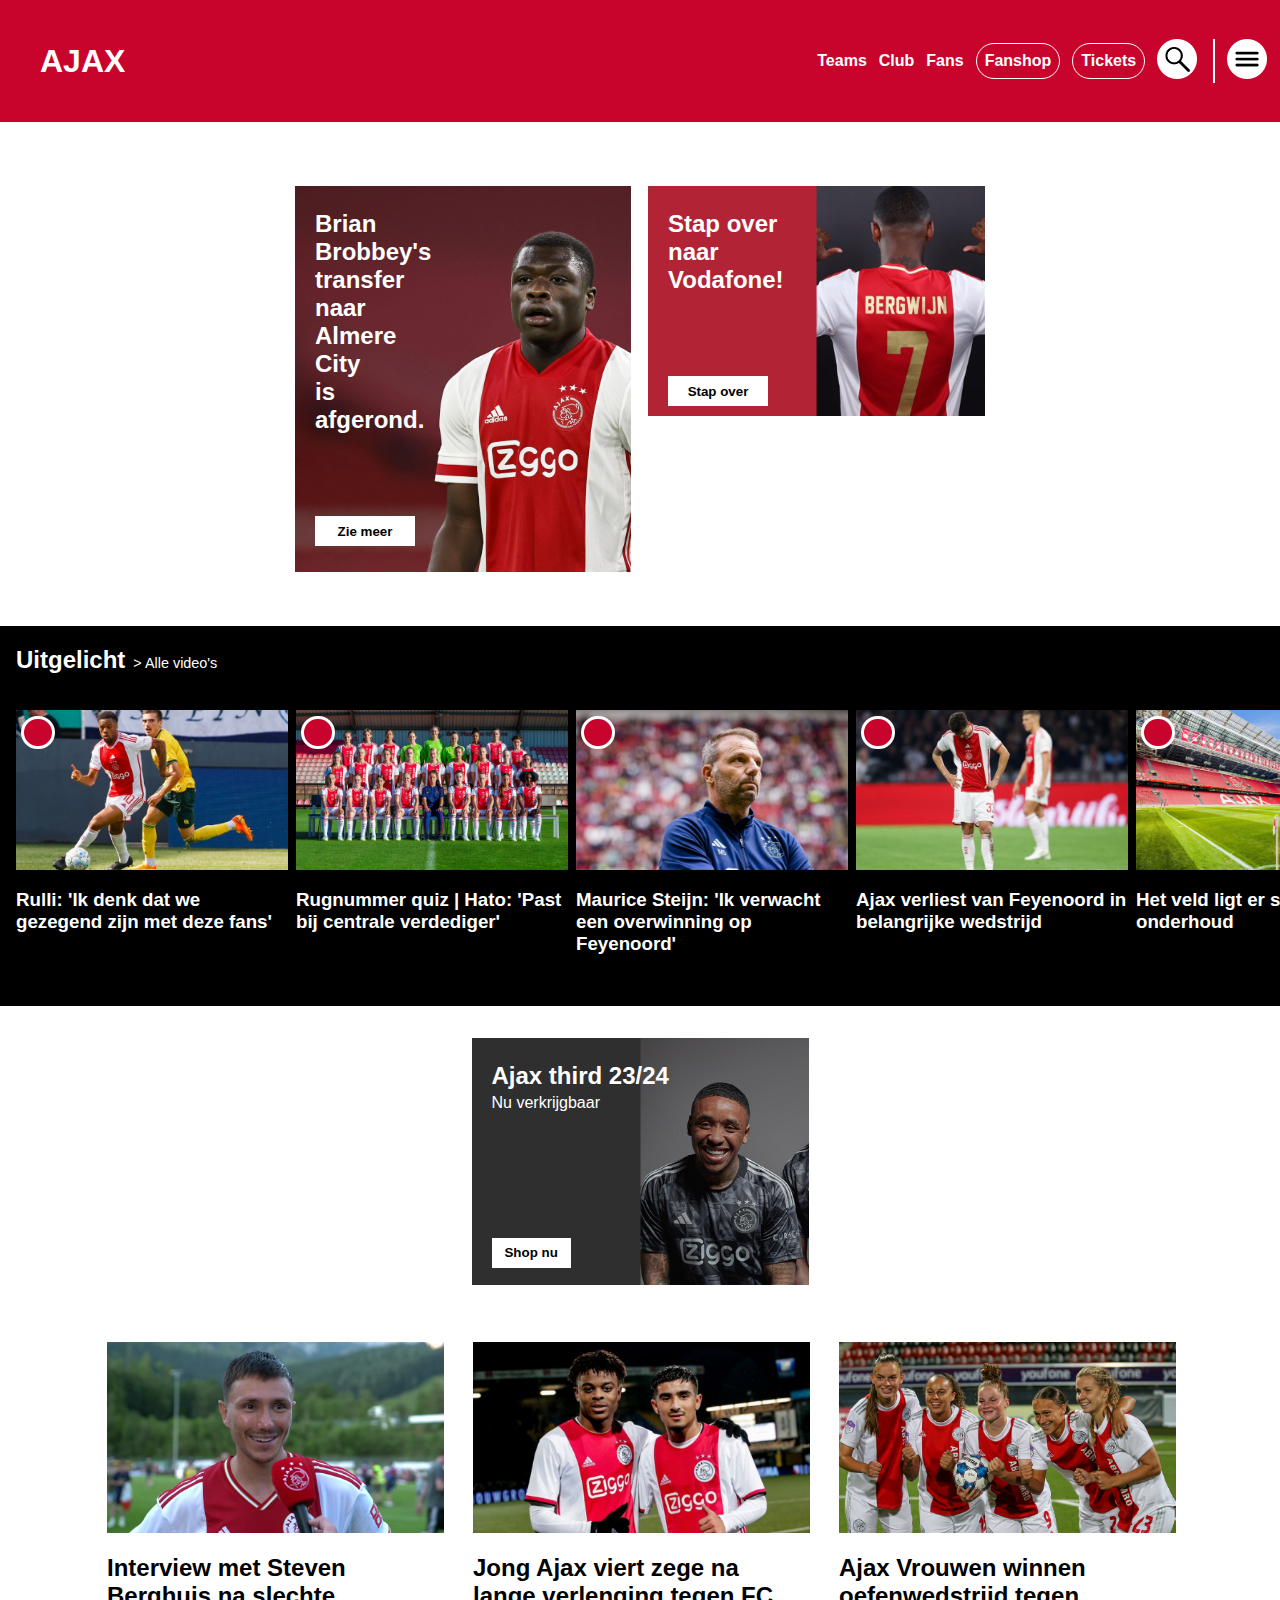
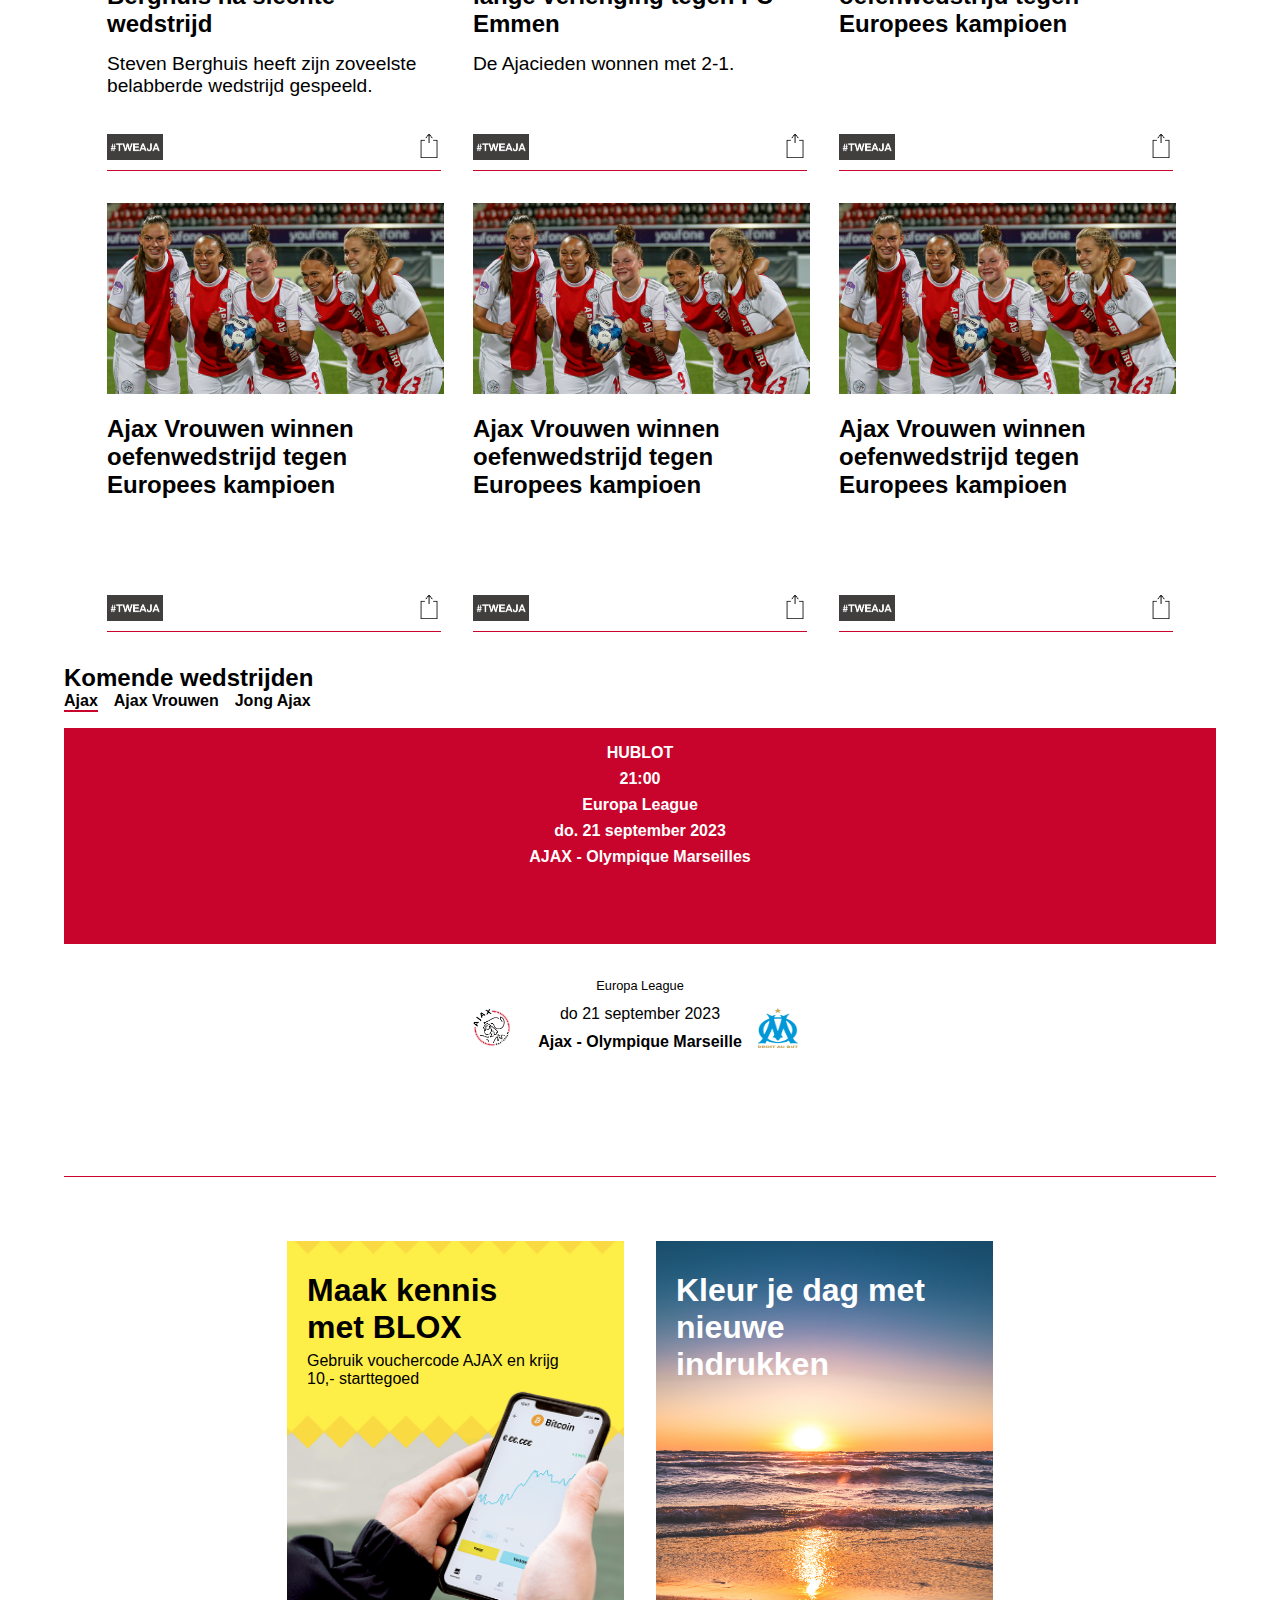
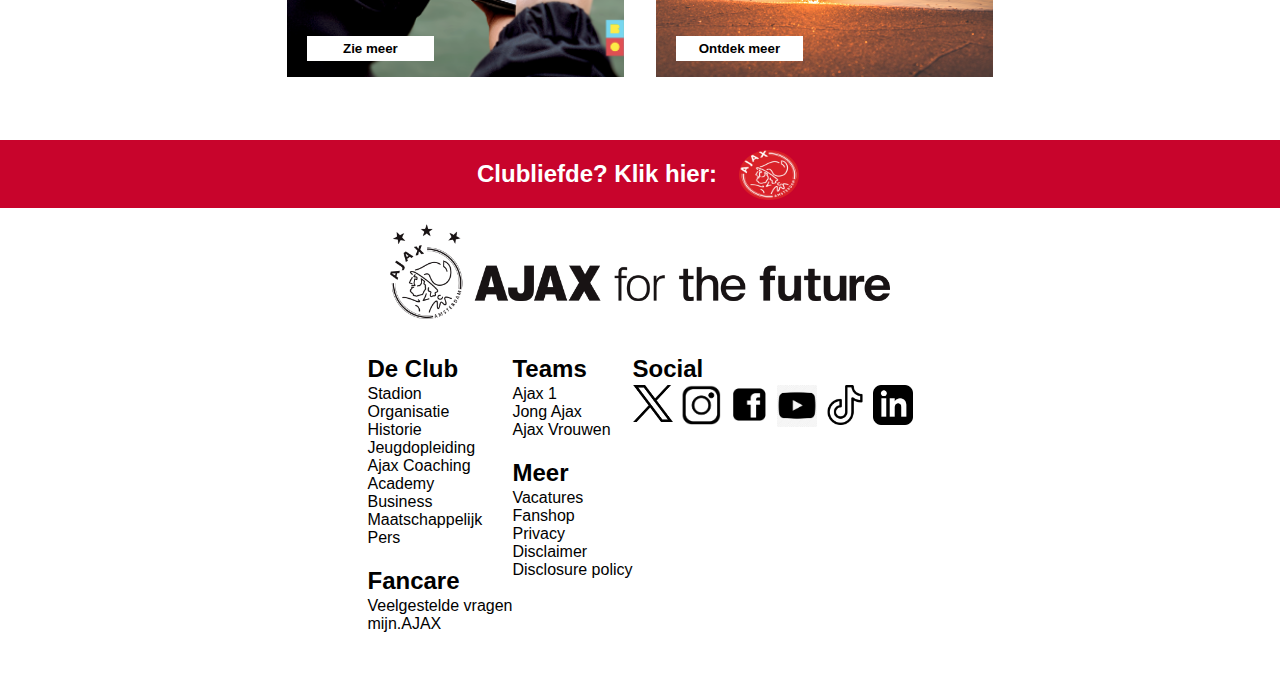
<file: index.html>
<!DOCTYPE html>
<html lang="en">
<head>
    <meta charset="UTF-8">
    <meta http-equiv="X-UA-Compatible" content="IE=edge">
    <meta name="viewport" content="width=device-width, initial-scale=1.0">
    <title>Ajax Home</title>
    <link rel="stylesheet" href="css/stylesheet.css">
    <script src="scripts/interactie.js" defer></script>
</head>
<body>
    <header>
        <nav>
          <ul>
            <li><a href="index.html"><h2>AJAX</h2></a></li>
            <li><a href="paginatwee.html">Teams</a></li>
            <li><a href="">Club</a></li>
            <li><a href="">Fans</a></li>
            <li><a href="">Fanshop</a></li>
            <li><a href="">Tickets</a></li>
            <li><a href=""><img src="images/zoek.png" alt="Zoek-icoon"></a></li>
            <li><a href=""><img src="images/menu.png" alt="Menu-icoon"></a></li>
          </ul>      
        </nav>
        <nav>
            <a href="index.html"><h2>AJAX</h2></a>
            <a href="paginatwee.html"><img src="images/zoek.png" alt="Zoek icoon"></a>
            <a id="menuButton"><img src="images/menu.png" alt="Menu icoon"></a>    
        </nav>
    </header>
    <main>
        <h1>Homepagina van de AFC Ajax site.</h1>
        <section>
            <a href="paginatwee.html">
                <h3>Brian Brobbey's transfer naar Almere City is afgerond.</h3>
                <img src="images/bbrobbey.png" alt="Brian Brobbey op het veld">
                <button>Zie meer</button>
            </a>

            <a href="twee.html">
                <h3>Stap over naar Vodafone!</h3>
                <button>Stap over</button>
                <img src="images/sbergwijn.png" alt="Steven Bergwijn wijzend naar zijn rugnummer">
            </a>

        </section>

        <section>
            <div>
                <h2>Uitgelicht</h2>
                <a href="twee.html"> > Alle video's</a>
            </div>

            <div class="videos">
                <ul>
                    <li>
                        <div>
                            <img src="images/video1.png" alt="Ajax-speler in actie op het veld">
                            <button></button>
                        </div>   
                        <h3>Rulli: 'Ik denk dat we gezegend zijn met deze fans'</h3> 
                    </li>
                    <li>
                        <div>
                            <img src="images/video2.png" alt="Ajax vrouwen teamfoto">
                            <button></button>
                        </div>    
                        <h3>Rugnummer quiz | Hato: 'Past bij centrale verdediger'</h3>
                    </li>
                    <li>
                        <div>
                            <img src="images/video3.png" alt="Maurice Steijn in de arena">
                            <button></button>
                        </div> 
                        <h3>Maurice Steijn: 'Ik verwacht een overwinning op Feyenoord'</h3>   
                    </li>
                    <li>
                        <div>
                            <img src="images/video4.png" alt="Ajax spelers balend na verliespartij">
                            <button></button>
                        </div> 
                        <h3>Ajax verliest van Feyenoord in belangrijke wedstrijd</h3>   
                    </li>
                    <li>
                        <div>
                            <img src="images/video5.png" alt="Het voetbalveld in de ArenA">
                            <button></button>
                        </div>
                        <h3>Het veld ligt er strak bij na onderhoud</h3>    
                    </li>
                </ul>
            </div>
        </section>

        <section>
            <a href="">
                <img src="images/diamondkit.png" alt="Lachende Bergwijn in de nieuwe diamond kit">
                <h3>Ajax third 23/24</h3>
                <p>Nu verkrijgbaar</p>
                <button>Shop nu</button>
            </a>
        </section>

        <section>
            <a href="">
                <img src="images/artikel1.png" alt="Interview met Steven Berghuis">
                <h2>Interview met Steven Berghuis na slechte wedstrijd</h2>
                <p>Steven Berghuis heeft zijn zoveelste belabberde wedstrijd gespeeld.</p>
                <img src="images/hashtag.png" alt="#TWEAJA">
                <img src="images/shareknop.png" alt="Shareknop">
            </a>
            
            <a href="">
                <img src="images/artikel2.png" alt="Twee spelers van Jong Ajax">
                <h2>Jong Ajax viert zege na lange verlenging tegen FC Emmen</h2>
                <p>De Ajacieden wonnen met 2-1.</p>
                <img src="images/hashtag.png" alt="#TWEAJA">
                <img src="images/shareknop.png" alt="Shareknop">
            </a>
            
            <a href="">
                <img src="images/artikel3.png" alt="Ajax Vrouwen na zege">
                <h2>Ajax Vrouwen winnen oefenwedstrijd tegen Europees kampioen</h2>
                <img src="images/hashtag.png" alt="#TWEAJA">
                <img src="images/shareknop.png" alt="shareknop">
            </a>

            <a href="">
                <img src="images/artikel3.png" alt="Ajax Vrouwen na zege">
                <h2>Ajax Vrouwen winnen oefenwedstrijd tegen Europees kampioen</h2>
                <img src="images/hashtag.png" alt="#TWEAJA">
                <img src="images/shareknop.png" alt="shareknop">
            </a>

            <a href="">
                <img src="images/artikel3.png" alt="Ajax Vrouwen na zege">
                <h2>Ajax Vrouwen winnen oefenwedstrijd tegen Europees kampioen</h2>
                <img src="images/hashtag.png" alt="#TWEAJA">
                <img src="images/shareknop.png" alt="Shareknop">
            </a>

            <a href="">
                <img src="images/artikel3.png" alt="Ajax Vrouwen na zege">
                <h2>Ajax Vrouwen winnen oefenwedstrijd tegen Europees kampioen</h2>
                <img src="images/hashtag.png" alt="#TWEAJA">
                <img src="images/shareknop.png" alt="Shareknop">
            </a>
        </section>

        <section>
            <h2>Komende wedstrijden</h2>
            <ul>
                <li>Ajax</li>
                <li>Ajax Vrouwen</li>
                <li>Jong Ajax</li>
            </ul>

            <div>
                <p>HUBLOT</p>
                <p>21:00</p>
                <p>Europa League</p> 
                <p>do. 21 september 2023</p>
                <p><span>AJAX</span> - Olympique Marseilles</p>
            </div>
            
    
            <div>
                <h4>Ajax - Olympique Marseille</h4>
                <p>Europa League</p>
                <p>do 21 september 2023</p>
                <img src="images/ajaxlogo.png" alt="Logo van Ajax">
                <img src="images/marseillelogo.png" alt="Logo van Marseille">
            </div>
            
        </section>

        <section>
            <a href="paginatwee.html">
                <h2>Maak kennis met BLOX</h2>
                <p>Gebruik vouchercode AJAX en krijg 10,- starttegoed</p>
                <img src="images/blox.png" alt="Blox advertentie">
                <button>Zie meer</button>
            </a>
            
            <a href="paginatwee.html">
                <h2>Kleur je dag met nieuwe indrukken</h2>
                <img src="images/strand.jpg" alt="Strand advertentie">
                <button>Ontdek meer</button>
            </a>
        </section>

        <div class="microinteractie">
            <h2>Clubliefde? Klik hier:</h2> 
            <button id="microInteraction"><img src="images/ajaxlogo2.png" alt="Logo van Ajax"></button>
            
            <audio id="audio" src="audio/clublied.mp3"></audio>
        </div>
    </main>

    <footer>
        <img src="images/footerlogo.png" alt="Ajax, for the future">  
        
        <section>
            <div>
                <h2>De Club</h2>
                <ul>
                    <li>Stadion</li>
                    <li>Organisatie</li>
                    <li>Historie</li>
                    <li>Jeugdopleiding</li>
                    <li>Ajax Coaching</li>
                    <li>Academy</li>
                    <li>Business</li>
                    <li>Maatschappelijk</li>
                    <li>Pers</li>
                </ul>
                
                <h2>Fancare</h2>
                <ul>
                    <li>Veelgestelde vragen</li>
                    <li>mijn.AJAX</li>
                </ul>
            </div>

            <div>
                <h2>Teams</h2>
                <ul>
                    <li>Ajax 1</li>
                    <li>Jong Ajax</li>
                    <li>Ajax Vrouwen</li>
                </ul>

                <h2>Meer</h2>
                <ul>
                    <li>Vacatures</li>
                    <li>Fanshop</li>
                    <li>Privacy</li>
                    <li>Disclaimer</li>
                    <li>Disclosure policy</li>
                </ul>
            </div>

            <div>
                <h2>Social</h2>
                <ul>
                    <li><img src="images/x.png" alt="Logo van X"></li>
                    <li><img src="images/instagram.png" alt="Logo van Instagram"></li>
                    <li><img src="images/facebook.png" alt="Logo van Facebook"></li>
                    <li><img src="images/youtube.png" alt="Logo van Youtube"></li>
                    <li><img src="images/tiktok.png" alt="Logo van Tiktok"></li>
                    <li><img src="images/linkedin.png" alt="Logo van Linkedin"></li>
                </ul>
            </div>
        </section>

    </footer>
</body>
</html>
</file>
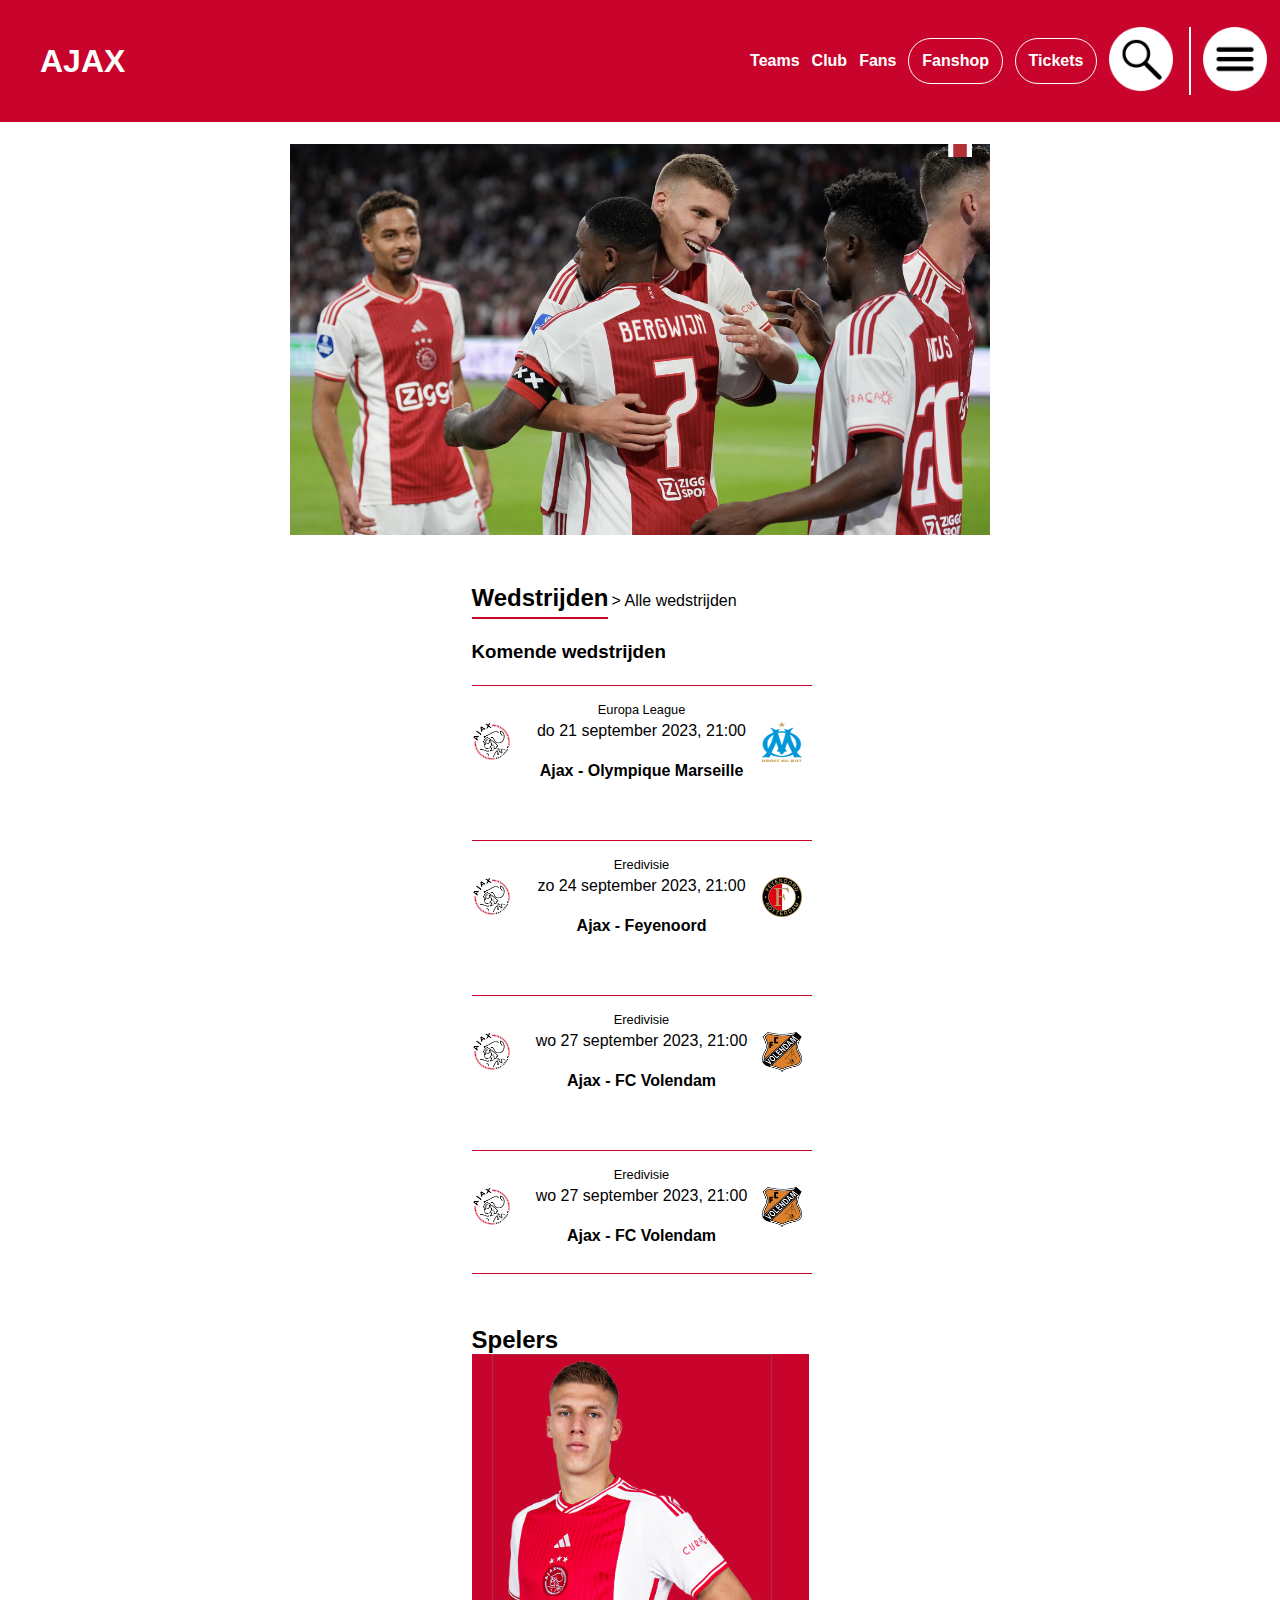
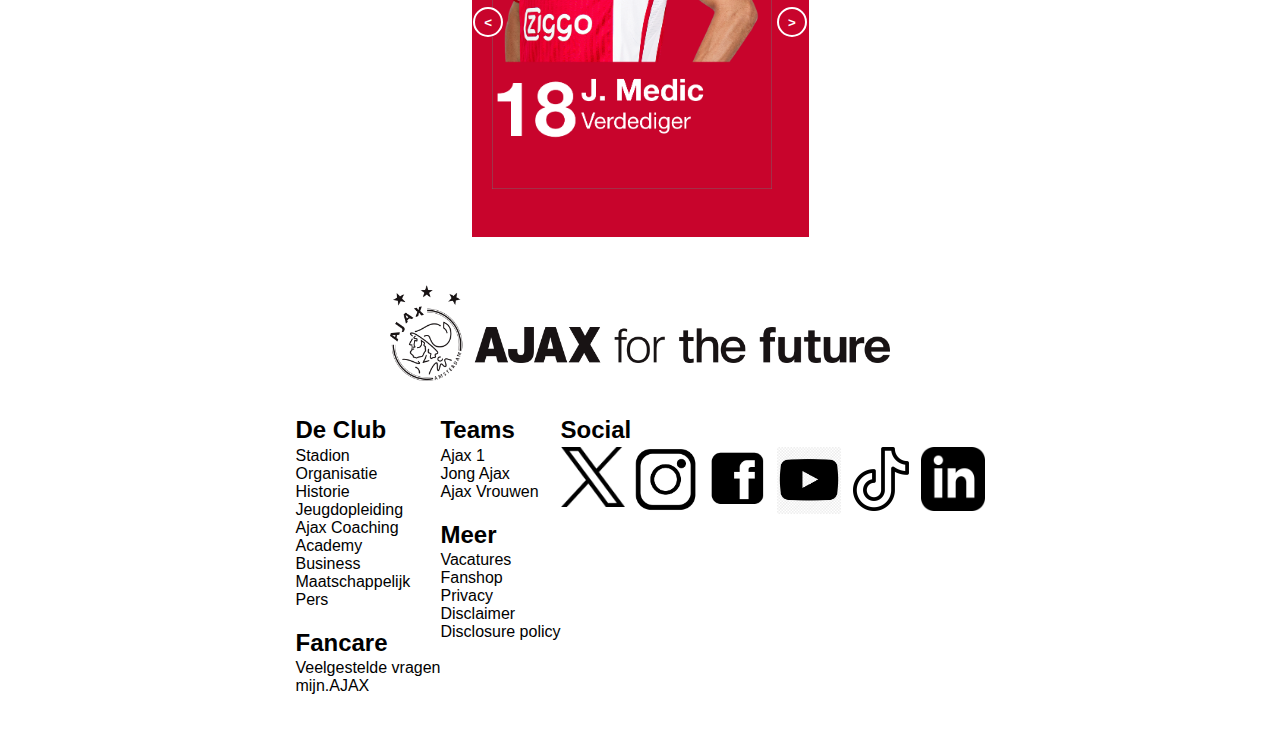
<file: paginatwee.html>
<!DOCTYPE html>
<html lang="en">
<head>
    <meta charset="UTF-8">
    <meta name="viewport" content="width=device-width, initial-scale=1.0">
    <title>Ajax team 1</title>
    <link rel="stylesheet" href="css/eersteteam.css">
    <script src="scripts/script.js" defer></script>
    <script src="scripts/interactie.js" defer></script>
</head>
<body>
  <header>
    <nav>
      <ul>
        <li><a href="index.html"><h2>AJAX</h2></a></li>
        <li><a href="paginatwee.html">Teams</a></li>
        <li><a href="">Club</a></li>
        <li><a href="">Fans</a></li>
        <li><a href="">Fanshop</a></li>
        <li><a href="">Tickets</a></li>
        <li><a href=""><img src="images/zoek.png" alt="Zoek-icoon"></a></li>
        <li><a href=""><img src="images/menu.png" alt="Menu-icoon"></a></li>
      </ul>      
    </nav>
    <nav>
        <a href="index.html"><h2>AJAX</h2></a>
        <a href="paginatwee.html"><img src="images/zoek.png" alt="Zoek icoon"></a>
        <a id="menuButton"><img src="images/menu.png" alt="Menu icoon"></a>    
    </nav>
</header>
    <main>
      <h1>Pagina van het eerste team van AFC Ajax</h1>
      <div>
      <img src="images/medic.png" alt="Teamfoto van Ajax 1">
      </div>
      
      <section>
        <h2>Wedstrijden</h2>
        <a href=""> > Alle wedstrijden</a>

        <h3>Komende wedstrijden</h3>

        <ul>
          <li>
            <h4>Ajax - Olympique Marseille</h4>
            <p>Europa League</p>
            <p>do 21 september 2023, 21:00</p>
            <img src="images/ajaxlogo.png" alt="Logo van Ajax">
            <img src="images/marseillelogo.png" alt="Logo van Marseille"> 
          </li>
          <li>
            <h4>Ajax - Feyenoord</h4>
            <p>Eredivisie</p>
            <p>zo 24 september 2023, 21:00</p>
            <img src="images/ajaxlogo.png" alt="Logo van Ajax">
            <img src="images/feyenoordlogo.png" alt="Logo van Feyenoord"> 
          </li>
          <li>
            <h4>Ajax - FC Volendam</h4>
            <p>Eredivisie</p>
            <p>wo 27 september 2023, 21:00</p>
            <img src="images/ajaxlogo.png" alt="Logo van Ajax">
            <img src="images/volendamlogo.png" alt="Logo van FC Volendam"> 
          </li>
          <li>
            <h4>Ajax - FC Volendam</h4>
            <p>Eredivisie</p>
            <p>wo 27 september 2023, 21:00</p>
            <img src="images/ajaxlogo.png" alt="Logo van Ajax">
            <img src="images/volendamlogo.png" alt="Logo van FC Volendam"> 
          </li>
        </ul>

      </section>

      <section>
          <h2>Spelers</h2>
          <ul id="imageList">
            <li><img src="images/speler1.png" alt="Afbeelding van Medic"></li>
            <li><img src="images/speler2.png" alt="Afbeelding van Mikautad"></li>
            <li><img src="images/speler3.png" alt="Afbeelding van Dover"></li>
            <li><img src="images/speler4.png" alt="Afbeelding van Peters"></li>
          </ul>

          <ul>
            <li><button id="prevButton"><</button></li>
            <li><button id="nextButton">></button></li>
          </ul>
      </section>
    </main>

    <footer>
      <img src="images/footerlogo.png" alt="Ajax, for the future">  
      
      <section>
          <div>
              <h2>De Club</h2>
              <ul>
                  <li>Stadion</li>
                  <li>Organisatie</li>
                  <li>Historie</li>
                  <li>Jeugdopleiding</li>
                  <li>Ajax Coaching</li>
                  <li>Academy</li>
                  <li>Business</li>
                  <li>Maatschappelijk</li>
                  <li>Pers</li>
              </ul>
              
              <h2>Fancare</h2>
              <ul>
                  <li>Veelgestelde vragen</li>
                  <li>mijn.AJAX</li>
              </ul>
          </div>

          <div>
              <h2>Teams</h2>
              <ul>
                  <li>Ajax 1</li>
                  <li>Jong Ajax</li>
                  <li>Ajax Vrouwen</li>
              </ul>

              <h2>Meer</h2>
              <ul>
                  <li>Vacatures</li>
                  <li>Fanshop</li>
                  <li>Privacy</li>
                  <li>Disclaimer</li>
                  <li>Disclosure policy</li>
              </ul>
          </div>

          <div>
              <h2>Social</h2>
              <ul>
                  <li><img src="images/x.png" alt="Logo van X"></li>
                  <li><img src="images/instagram.png" alt="Logo van Instagram"></li>
                  <li><img src="images/facebook.png" alt="Logo van Facebook"></li>
                  <li><img src="images/youtube.png" alt="Logo van Youtube"></li>
                  <li><img src="images/tiktok.png" alt="Logo van Tiktok"></li>
                  <li><img src="images/linkedin.png" alt="Logo van Linkedin"></li>
              </ul>
          </div>
      </section>
  </footer>
</body>
</html>
</file>
<file: css/stylesheet.css>
/******* Algemeen *****/
html{
    font-size: 62.5%;
}

body {
    margin: 0;
    padding: 0;

    font-size: 1.6rem;
    font-family: helvetica;
    color: white;
}

button {
    display: block;
    background-color: white;
    color: black;
    font-weight: bold;
    border: none;
}

a {
    text-decoration: none;
}

ul {
    list-style-type: none;
}

/******* HEADER *****/
header {
    width: 100%;
    position: fixed;
    top: 0;
    z-index: 100;
    background-color: #c8042c;
}


nav a {
    color: white;
}

nav a h2 {
    font-size: 2em;
    margin-right: auto;
    color: white;
}

nav a img {
    width: 4rem;
    height: 4rem;
    margin-top: 1.3em;
}

nav:first-child ul {
    display: flex;
    width: 100%;
    align-items: center;
    gap: 0.75em;
    margin-right: 0.8em; 
}

nav:first-of-type ul li:first-of-type{
    margin-right: auto;
}

nav:first-child a {
    font-weight: bold;
}

nav:first-of-type ul li:nth-of-type(5), nav:first-of-type ul li:nth-of-type(6) {
    border: 1px white solid;
    border-radius: 2.5rem;
    padding: 0.8rem;
}

nav:first-of-type ul li:nth-of-type(7) {
    border-right: 2px solid white;
    padding-right: 1em;
}

nav:nth-of-type(2) {
    display: flex;
    gap: 0.75em;
    padding-left: 0.75em;
    padding-right: 0.75em;
}

nav:nth-of-type(2) a:first-of-type {
    margin-right: auto;
}

nav:first-child {
    display: none;
}

nav ul li:hover {
    border-bottom: 1px solid white;
}

nav:first-child ul li:nth-of-type(5):hover,
nav:first-child ul li:nth-of-type(6):hover {
    background-color: white;
}

nav:first-child ul li:nth-of-type(5) a:hover,
nav:first-child ul li:nth-of-type(6) a:hover {
    color: black;
}

/******* Section 1 *****/
main section:first-of-type {
    display: grid;
    grid-template-rows: 1.75fr 1fr;
    grid-template-columns: 1fr;
    gap: 1em;
    margin-top: 8em;
    margin-bottom: 5em;
}

main section:first-of-type a {
    display: block;
    max-width: 33.7rem;
    width: 90%;
}

main section:first-of-type a:first-of-type {
    width: 90%;
    height: 60%;
    display: grid;
    grid-template-rows: 1rem 32rem 3rem;
    grid-template-columns: 2rem 10rem 21.6rem;
    text-decoration: none;
    grid-row: 1 / 1;
    grid-column: 1 / 1;
    justify-self: center;
}

main section:first-of-type a img:first-of-type {
    width: 100%;
    object-fit: contain;
    grid-row: 1 / -1;
    grid-column: 1 / -1;
}

main section:first-of-type a h3:first-of-type {
    color: white;
    font-size: 1.5em;

    grid-row: 1 / 4;
    grid-column: 2 / 3;
    z-index: 1;
    max-width: 40%;
}

main section:first-of-type a button:first-of-type {
    z-index: 1;
    grid-row: 3 /4;
    grid-column: 2 / 4;
    max-width: 100px;
}

main section:first-of-type a:nth-of-type(2) {
    display: grid;
    grid-template-rows: 1rem 18rem 3rem;
    grid-template-columns: 2rem 1fr;
    text-decoration: none;
    grid-row: 2 / 2;
    grid-column: 1 / 1;
    justify-self: center;
    max-width: 33.7rem;
}

main section:first-of-type a img:nth-of-type(2) {
    width: 33.7rem;
    height: 1px;
    grid-row: 1 / 4;
    grid-column: 1 / 3;
}

main section:first-of-type a h3:nth-of-type(2) {
    color: white;
    font-size: 1.5em;

    grid-row: 2 / 4;
    grid-column: 2 / 3;
    z-index: 1;
    max-width: 40%;
}

main section:first-of-type a button:nth-of-type(2) {
    z-index: 1;
    grid-row: 3 /4;
    grid-column: 2 / 3;
    max-width: 40%;
}




/******* Section 2 *****/
main section:nth-of-type(2) {
    display: block;
    background-color: black;
    margin-bottom: 1em;
}

main section:nth-of-type(2) a {
    text-decoration: none;
    color: white;
    font-size: 0.9em;
}

main section:nth-of-type(2) div:first-of-type {
    display: flex;
    align-items: baseline;
    gap: 0.5em;

    margin-left: 1em;
}

main section:nth-of-type(2) div:last-child {
    overflow-x: scroll;
    width: 100%;
}

main section:nth-of-type(2) div:last-of-type ul {
    list-style: none;
    padding: 1em;
    padding-top: 0em;
    display: flex;
    gap: .5em;
    
}

main .videos h2 {
    font-size: 1em;
    max-width: 100%;
}

main section:nth-of-type(2) div:last-of-type div {
    position: relative;
    height: 10em;
    width: 17em;
    padding: 0;
    margin: 0;
}

main .videos li button {
    position: absolute;
    top: .4em;
    left: .4em;
    aspect-ratio: 1 / 1;
    background-color: #c8042c;
    border-radius: 50%;
    width: 2.5em;
    border: white 3px solid;
}

main section:nth-of-type(2) div:last-of-type img {
    width: 100%;
    height: 100%;
    object-fit: cover;
}


/******* Section 3 *******/
main section:nth-of-type(3) {
    display: flex;
    justify-content: center;
    margin-bottom: 4em;
    margin-top: 2em;
}
main section:nth-of-type(3) a {
    width: 337px;
    height: 240px;
    display: grid;
    grid-template-rows: 5px 35px 160px 30px;
    grid-template-columns: 20px 1fr;
}

main section:nth-of-type(3) a img {
    width: 337px;
}

main section:nth-of-type(3) h3 {
    z-index: 1;
    grid-row: 1;
    grid-column: 2;
    color: white;
    font-size: 1.5em;
}

main section:nth-of-type(3) p {
    z-index: 1;
    grid-row: 3;
    grid-column: 2;
    color: white;
}  

main section:nth-of-type(3) button {
    z-index: 1;
    grid-row: 4;
    grid-column: 2;
    width: 25%;
}

/******* Section 4 *******/
main section:nth-of-type(4) {
    display: flex;
    flex-direction: column;
    align-items: center;
    gap: 2em;
}
main section:nth-of-type(4) a  {
    display: grid;
    width: 337px;
    height: 428px;
    grid-template-rows: 192px 20px 80px 100px;
    grid-template-columns: 310px 1fr;
    border-bottom: solid #c8042c 1px;
}

main section:nth-of-type(4) a img:first-of-type {
    width: 337px;
}

main section:nth-of-type(4) a h2 {
    grid-row: 2;
    color: black;
}

main section:nth-of-type(4) a p {
    grid-row: 4;
    font-size: 1.2em;
    color: black;
}

main section:nth-of-type(4) a img:nth-of-type(2){
    width: 56px;
    grid-row: 5;
}

main section:nth-of-type(4) a img:nth-of-type(3){
    width: 24px;
    grid-row: 5;
}

/******* Section 5 *****/
main section:nth-of-type(5){
    color: black;
    width: 90%;
    margin-top: 2em;
    margin-bottom: 0;
    margin-left: auto;
    margin-right: auto;
}

main section:nth-of-type(5) h2{
    margin: 0;
}

main section:nth-of-type(5) ul{
    display: flex;
    font-weight: bold;
    margin: 0%;
    padding-left: 0%;
    gap: 1em;

}

main section:nth-of-type(5) ul li:first-of-type {
    border-bottom: #c8042c 2px solid;
}

main section:nth-of-type(5) div{
    display: block;
    height: 200px;
    background-color: #c8042c;
    padding-top: 1em;
    margin-top: 1em;

    display: flex;
    flex-direction: column;
    align-items: center;
    gap: 0.5em;
}

main section:nth-of-type(5) div p{
    color: white;
    font-weight: bold;
    margin: 0%;
}

main section:nth-of-type(5) div p:nth-of-type(2){
    font-size: 1em;
}

main section:nth-of-type(5) div:last-of-type {
    display: grid;
    grid-template-columns: 50px 220px 50px;
    grid-template-rows: 20px 20px 20px;
    color: black;

    padding-top: 1em;
    border-bottom: #c8042c 1px solid;
    background-color: white; 
    justify-content: center;
}

main section:nth-of-type(5) div:last-of-type img:first-of-type {
    width: 40px;
    grid-column: 1 / 2;
    grid-row: 2 / -1;
    margin: 0;
}

main section:nth-of-type(5) div:last-of-type img:last-of-type {
    width: 40px;
    height: 40px;
    grid-column: 3 / 4;
    grid-row: 2 / -1;
    margin: 0;
}

main section:nth-of-type(5) div:last-of-type p {
    color: black;
    font-weight: lighter;
}

main section:nth-of-type(5) div:last-of-type p:first-of-type {
    grid-column: 2 / 3;
    grid-row: 1 / 2;
    text-align: center;
    margin: 0;
    font-size: 0.8em;
}

main section:nth-of-type(5) div:last-of-type p:last-of-type {
    grid-column: 2 / 3;
    grid-row: 2 / 3;
    text-align: center;
    margin: 0;
}

main section:nth-of-type(5) div:last-of-type h4 {
    grid-column: 2 / 3;
    grid-row: 3 / 4;
    margin: 0;
    text-align: center;
}


/******* Section 6 *****/
main section:last-of-type {
    display: flex;
    flex-direction: column;
    align-items: center;
    gap: 2em;

    margin-top: 4em;
    margin-bottom: 5em;
}

main section:last-of-type a {
    width: 337px;
    height: 387px;
    display: grid;
    grid-template-rows: 5px 90px 300px 25px;
    grid-template-columns: 20px 1fr;
    text-decoration: none;
}

main section:last-of-type a:first-of-type {
    margin-bottom: 2em;
}

main section:last-of-type a img {
    width: 337px;
    height: 436px;
    grid-row: 1 / 4;
    grid-column: 1 / 3;
}

main section:last-of-type a h2 {
    color: black;
    font-size: 2em;
    max-width: 80%;

    grid-row: 2 / 4;
    grid-column: 2 / 3;
    z-index: 1;
}

main section:last-of-type a p {
    max-width: 80%;
}

main section:last-of-type a:last-of-type h2 {
    color: white;
}

main section:last-of-type a button {
    z-index: 1;
    grid-row: 4 /4;
    grid-column: 2 / 3;
    max-width: 40%;
}

main section:last-of-type p {
    color: black;
    
    z-index: 1;
    grid-row: 3 / 4;
    grid-column: 2 / 3;

}

/******* footer *****/
footer{
    display: flex;
    flex-direction: column;
    align-items: center;
    justify-content: center;
    margin-bottom: 3em;
}
footer img {
    display: block;
    width: 90%;
    max-width: 500px;
    margin: auto;
    margin-bottom: 1em;
}

footer section {
    display: flex;
    flex-wrap: wrap;
    margin-right: 0;
}

footer div {
    color: black;
}

footer div ul {
   margin: 0;
   padding: 0;
}

footer div h2 {
    margin-bottom: 0.1em;
}

footer div img {
    width: 4rem;
}

footer div:last-child ul {
    display: flex;
    gap: 0.5em;
    padding: 0;
}

/* Microinteractie */
.microinteractie {
    display: block;
    display: flex;
    flex-direction: row;
    align-items: center;
    justify-content: center;
    gap: 1em;
    background-color: #c8042c;
    width: 100%;
    margin-bottom: 1em;
}

.microinteractie button{
    width: 7rem;
    height: 5rem;
    
    background-color: #c8042c;
}


.microinteractie button img {
    width: 6rem;
    height: 5rem;
}


/* MEDIA QUERIES */
@media screen and (min-width: 770px) {
    nav:first-child {
        display: flex;
    }
    
    nav:last-child {
        display: none;
    }

    nav a img {
        margin-top: 0;
    }

    main section:first-of-type {
        grid-template-rows: 1fr; 
        grid-template-columns: 1fr 1fr; 
    }

    main section:first-of-type {
        display: flex;
        flex-wrap: wrap;
        align-items: top;
        justify-content: center;
    }
    
   

    main section:nth-of-type(4),
    main section:nth-of-type(6) {
        flex-direction: row; /* Change flex-direction to row */
        margin-left: auto;
        margin-right: auto;
        justify-content: center; /* Add this to space the elements evenly */
        flex-wrap: wrap;
        max-width: 1140px;
        }
    
    main section:nth-of-type(4) a {
        width: auto; /* Allow the width to be determined by content */
        }

    main section:nth-of-type(6) {
        align-items: start;
        }
        
    }
</file>
<file: css/eersteteam.css>
/******* Algemeen *****/
body {
    margin: 0;
    padding: 0;
    
    font-family: helvetica;
}

button {
    display: block;
    background-color: white;
    color: black;
    font-weight: bold;
    border: none;
}

a {
    text-decoration: none;
}

ul {
    list-style-type: none;
}

/******* HEADER *****/
header {
    width: 100%;
    position: fixed;
    top: 0;
    z-index: 100;
    background-color: #c8042c;
}

h1 {
    display: none;
}

nav a {
    color: white;
}

nav a h2 {
    font-size: 2em;
    margin-right: auto;
    color: white;
}

nav a img {
    width: 4rem;
    height: 4rem;
    margin-top: 1.3em;
}

nav:first-child ul {
    display: flex;
    width: 100%;
    align-items: center;
    gap: 0.75em;
    margin-right: 0.8em; 
}

nav:first-of-type ul li:first-of-type{
    margin-right: auto;
}

nav:first-child a {
    font-weight: bold;
}

nav:first-of-type ul li:nth-of-type(5), nav:first-of-type ul li:nth-of-type(6) {
    border: 1px white solid;
    border-radius: 2.5rem;
    padding: 0.8rem;
}

nav:first-of-type ul li:nth-of-type(7) {
    border-right: 2px solid white;
    padding-right: 1em;
}

nav:nth-of-type(2) {
    display: flex;
    gap: 0.75em;
    padding-left: 0.75em;
    padding-right: 0.75em;
}

nav:nth-of-type(2) a:first-of-type {
    margin-right: auto;
}

nav:first-child {
    display: none;
}

/******* Banner *****/
main img:first-of-type {
    margin-top: 5em;
    width: 100%;
}


/******* Section 1 *****/
main section:first-of-type {
    width: 337px;
    display: flex;
    align-items: baseline;
    gap: 0.2em;
    flex-wrap: wrap;
    margin: auto;
}

main section:first-of-type h2 {
    color: black;
    margin-bottom: 0;
}

main section:first-of-type h2 {
    color: black;
    margin-top: 0;
    padding-bottom: 0.2em;
    border-bottom: #c8042c 2px solid;
}

main section:first-of-type a {
    text-decoration: none;
    color: black;
    margin-right: 4em;
}

main section:first-of-type ul {
    padding: 0;
    margin: 0;
}

main section:first-of-type ul li {
    display: grid;
    grid-template-columns: 50px 240px 50px;
    grid-template-rows: 20px 40px 30px;
    color: black;
    margin: 0;
    margin-bottom: 2em;
    padding: 0;
    padding-top: 1em;
    padding-bottom: 1em;
    border-top: #c8042c 1px solid;
}

main section:first-of-type ul li img:first-of-type {
    width: 40px;
    grid-column: 1 / 2;
    grid-row: 2 / -1;
    margin: 0;
}

main section:first-of-type ul li img:nth-of-type(2) {
    width: 40px;
    height: 40px;
    grid-column: 3 / 4;
    grid-row: 2 / -1;
    margin: 0;
}

main section:first-of-type ul li p:first-of-type {
    grid-column: 2 / 3;
    grid-row: 1 / 2;
    text-align: center;
    margin: 0;
    font-size: 0.8em;
}

main section:first-of-type ul li p:nth-of-type(2) {
    grid-column: 2 / 3;
    grid-row: 2 / 3;
    text-align: center;
    margin: 0;
}

main section:first-of-type ul li h4 {
    grid-column: 2 / 3;
    grid-row: 3 / 4;
    margin: 0;
    text-align: center;
}

main section:first-of-type ul li:last-of-type {
    border-bottom: #c8042c 1px solid;
}

/******* Section 2 *****/
main section:nth-of-type(2) {
    width: 337px;
    margin: auto;
    position: relative;
}

main section:nth-of-type(2) h2 {
    color: black;
    margin-bottom: 0;
}

main section:nth-of-type(2) ul:first-of-type {
    display: block;
    background-color: #c8042c;
    margin-top: 0;
    display: flex;
    gap: 5em;
    align-items: baseline;
    overflow-x: hidden;
    scroll-snap-type: x mandatory;

}

main section:nth-of-type(2) ul:first-of-type li {
    scroll-snap-align: center;
}

main section:nth-of-type(2) ul:last-of-type {
    display: flex;
    justify-content: center;
    justify-content: space-between;
    margin: 0;
    padding: 0;
    position: absolute;
    left: 0.1em;
    right: 0.1em;
    bottom: 12.5em;
}

main section:nth-of-type(2) button {
   display: block;
   width: 30px;
   height: 30px; 
   border-radius: 50%;
   border: 2px solid white;
   color: white;
   background-color: #c8042c;
}

main section:nth-of-type(2) ul img{
    width: 280px;
    margin-top: 0;
}

main section:nth-of-type(2) ul img:last-of-type{
    margin-right: 1em;
}


/******* footer *****/
footer{
    display: flex;
    flex-direction: column;
    align-items: center;
    justify-content: center;
    margin-bottom: 3em;
    margin-top: 3em;
}
footer img {
    display: block;
    width: 90%;
    max-width: 500px;
    margin: auto;
    margin-bottom: 1em;
}

footer section {
    display: flex;
    flex-wrap: wrap;
    margin-right: 0;
}

footer div {
    color: black;
}

footer div ul {
   margin: 0;
   padding: 0;
}

footer div h2 {
    margin-bottom: 0.1em;
}

footer div img {
    width: 4rem;
}

footer div:last-child ul {
    display: flex;
    gap: 0.5em;
    padding: 0;
}





@media screen and (min-width: 770px) {
    main img:first-child {
        display: block;
        margin-left: auto;
        margin-right: auto;
        margin-top: 9em;
        margin-bottom: 3em;
        max-width: 700px;

    }

    nav:first-child {
        display: flex;
    }
    
    nav:last-child {
        display: none;
    }

    nav a img {
        margin-top: 0;
    }
    
    main section:first-of-type ul {
        display: flex;
        flex-direction: column;
        flex-wrap: wrap;
    }
}
</file>
